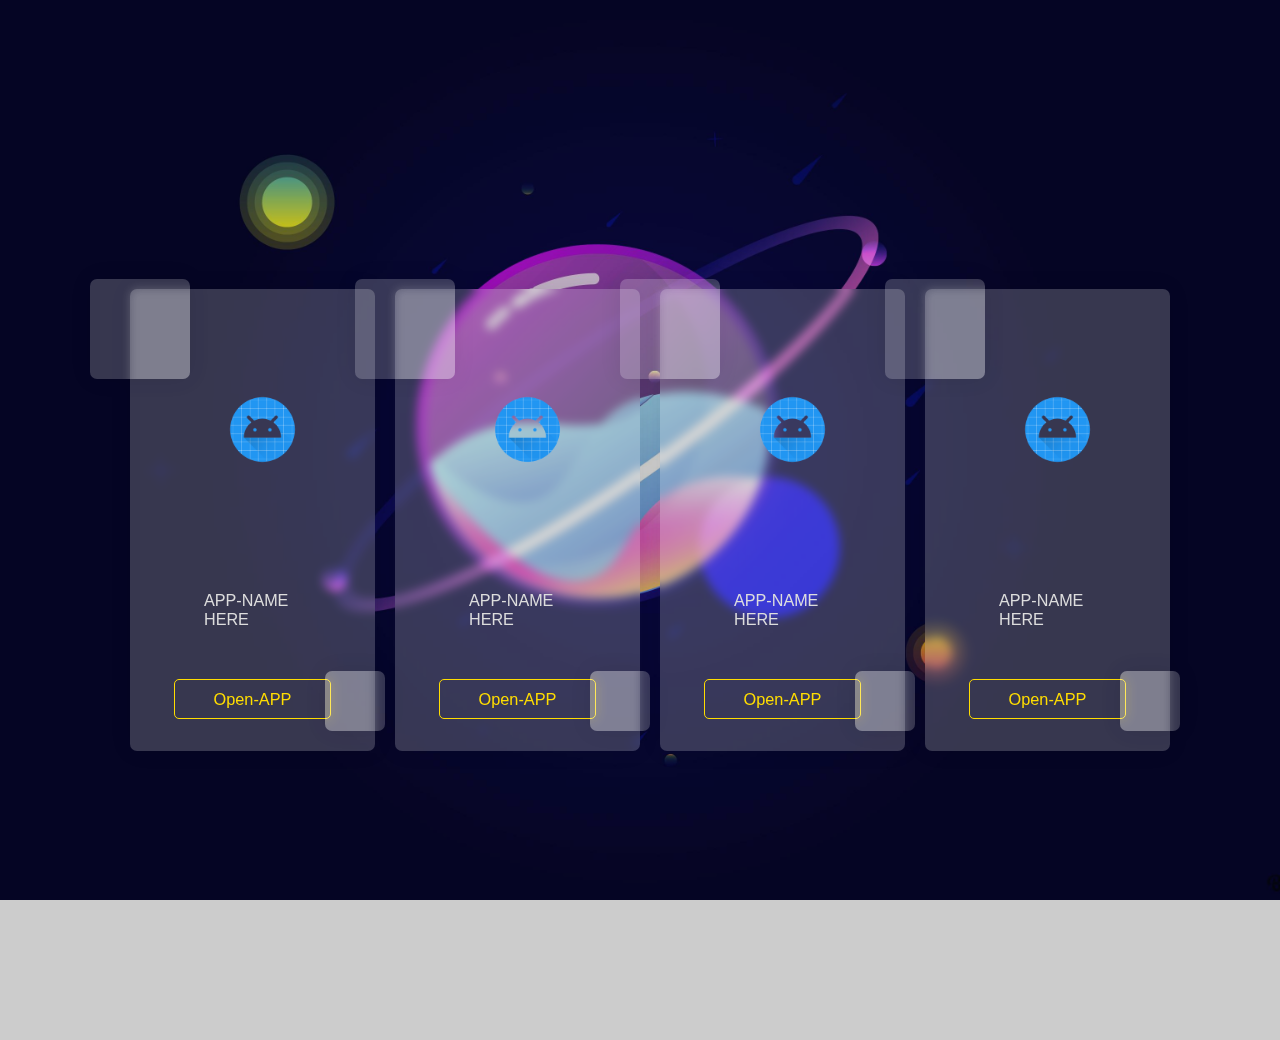
<file: dashboard.html>
<!DOCTYPE html>
<html lang="en">
<head>
    <meta charset="UTF-8">
    <meta name="viewport" content="width=device-width, initial-scale=1.0">
    <title>Dashboard</title>
    <link rel="stylesheet" href="css/dashboard.css">
</head>
<body>
    <div class="container-glass">
        <img class="img" src="css/app.png" alt="">
        <p class="text">
            APP-NAME HERE
        </p>
        <button class="btn">Open-APP</button>
    </div>
    <body>
        <div class="container-glass">
            <img class="img" src="css/app.png" alt="">
            <p class="text">
                APP-NAME HERE
            </p>
            <button class="btn">Open-APP</button>
        </div>
        <body>
            <div class="container-glass">
                <img class="img" src="css/app.png" alt="">
                <p class="text">
                    APP-NAME HERE
                </p>
                <button class="btn">Open-APP</button>
            </div>
            <body>
                <div class="container-glass">
                    <img class="img" src="css/app.png" alt="">
                    <p class="text">
                        APP-NAME HERE
                    </p>
                    <button class="btn">Open-APP</button>
                </div>
    
</body>
</html>
</file>
<file: css/dashboard.css>
*{
    margin: 10px;
    padding: 50px;
    box-sizing: border-box;
}
body{
    height: 100%;
    width: 100%;
    background: url("/banner.jpg")no-repeat center center fixed;

    }
    
    @import url('https://fonts.googleapis.com/css2?family=PT+Sans:wght@400;700&display=swap');

    body {
      font-size: 13px;
      height: 100vh;
      background-repeat: no-repeat;
      background-size: cover;
      background-position: center;
      display: flex;
      align-items: center;
      justify-content: center;
      font-family: 'PT Sans', sans-serif;
      background-color: rgba(0, 0, 0, .2);
      background-blend-mode: overlay;
    }
    
    .container-glass,
    .container-glass::before,
    .container-glass::after {
        padding: 10px;
      border-radius: 7px;
      background-color: rgba(255, 255, 255, .2);
      backdrop-filter: blur(5px);
      box-shadow: 0px 0px 22px rgba(0, 0, 0, 0.08);
    }
    .container-glass {
      position: relative;
      padding: 2rem 1.5rem;
      width: 80%;
      max-width: 280px;
    }
    .container-glass::before,
    .container-glass::after {
      content: '';
      position: absolute;
    }
    .container-glass::before {
      height: 80px;
      width: 80px;
      top: -10px;
      left: -40px;
      z-index: -1;
    }
    .container-glass::after {
      height: 40px;
      width: 40px;
      bottom: 20px;
      right: -10px;
      z-index: 2;
    }
    
    .container-glass .img {
      width: 100%;
      border-radius: 7px;
    }
    
    .container-glass .text {
      font-size: 1.01rem;
      color: #DDD;
      margin: 0rem 0;
      text-align: justify;
    }
    
    .container-glass .btn {
      display: block;
      margin: auto;
      font-family: 'PT Sans', sans-serif;
      font-size: 1.02rem;
      width: 80%;
      max-width: 200px;
      padding: .6rem 1rem;
      background-color: transparent;
      border: 1px solid #ffdd00;
      border-radius: 5px;
      color: #ffdd00;
      cursor: pointer;
      transition: all .2s linear;
    }
    .container-glass .btn:hover {
      background-color: #ffdd00;
      color: #333;
    }
</file>
